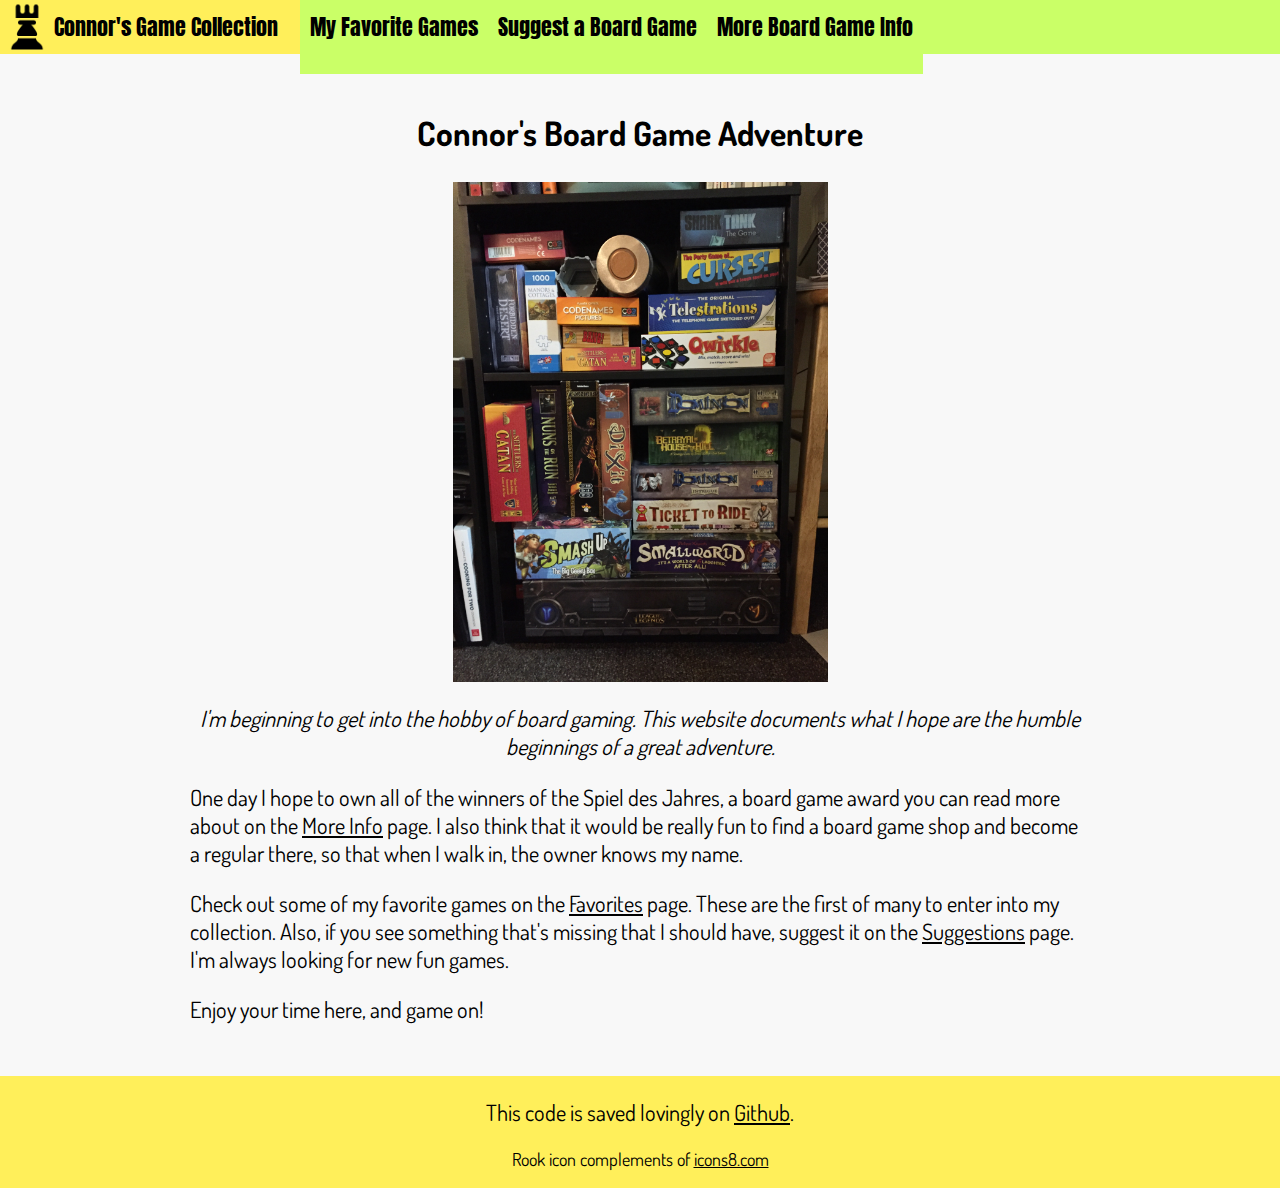
<file: boardgames/index.html>
<!DOCTYPE HTML>
<html>
    <head>
        <title>Board Games</title>
        <link rel="stylesheet" type="text/css" href="/boardgames/style.css"/>
        <link href="https://fonts.googleapis.com/css?family=Anton|Dosis|Rammetto+One" rel="stylesheet">
    </head>
    <body>
        <div class="header">
            <a href="/index.html">
                <div class="logo_box active">
                    <img src="/boardgames/img/Rook.gif" alt="A rook" class="logo_img"/>
                    <div class="logo">Connor's Game Collection</div>
                </div>
            </a>
            <div class="menu">
                <ul>
                    <a href="/boardgames/favorites.html"><li>My Favorite Games</li></a>
                    <a href="/boardgames/suggest.html"><li>Suggest a Board Game</li></a>
                    <a href="/boardgames/moreinfo.html"><li>More Board Game Info</li></a>
                </ul>
            </div>
        </div>
        <div class="body">

            <h2 style="text-align:center;">Connor's Board Game Adventure</h2>
            <img src="/boardgames/img/collection.jpg" alt="My Collection" id="collection"/>
            <p class="intro">I'm beginning to get into the hobby of board gaming. This website documents what I hope are the humble beginnings of a great adventure.</p>
            
            <p> One day I hope to own all of the winners of the Spiel des Jahres, a board game award you can read more about on the <a href="/boardgames/moreinfo.html">More Info</a> page. I also think that it would be really fun to find a board game shop and become a regular there, so that when I walk in, the owner knows my name.</p>

            <p>Check out some of my favorite games on the <a href="/boardgames/favorites.html">Favorites</a> page. These are the first of many to enter into my collection. Also, if you see something that's missing that I should have, suggest it on the <a href="/boardgames/suggest.html">Suggestions</a> page. I'm always looking for new fun games.</p>

            <p>Enjoy your time here, and game on!</p>
        </div>
        <div class="footer">
            <p>This code is saved lovingly on <a href="https://github.com/cweeks12/boardgamesite">Github</a>.</p>
            <p class="attribution">Rook icon complements of <a href="https://icons8.com/">icons8.com</a></p>
        </div>
    </body>
</html>
</file>
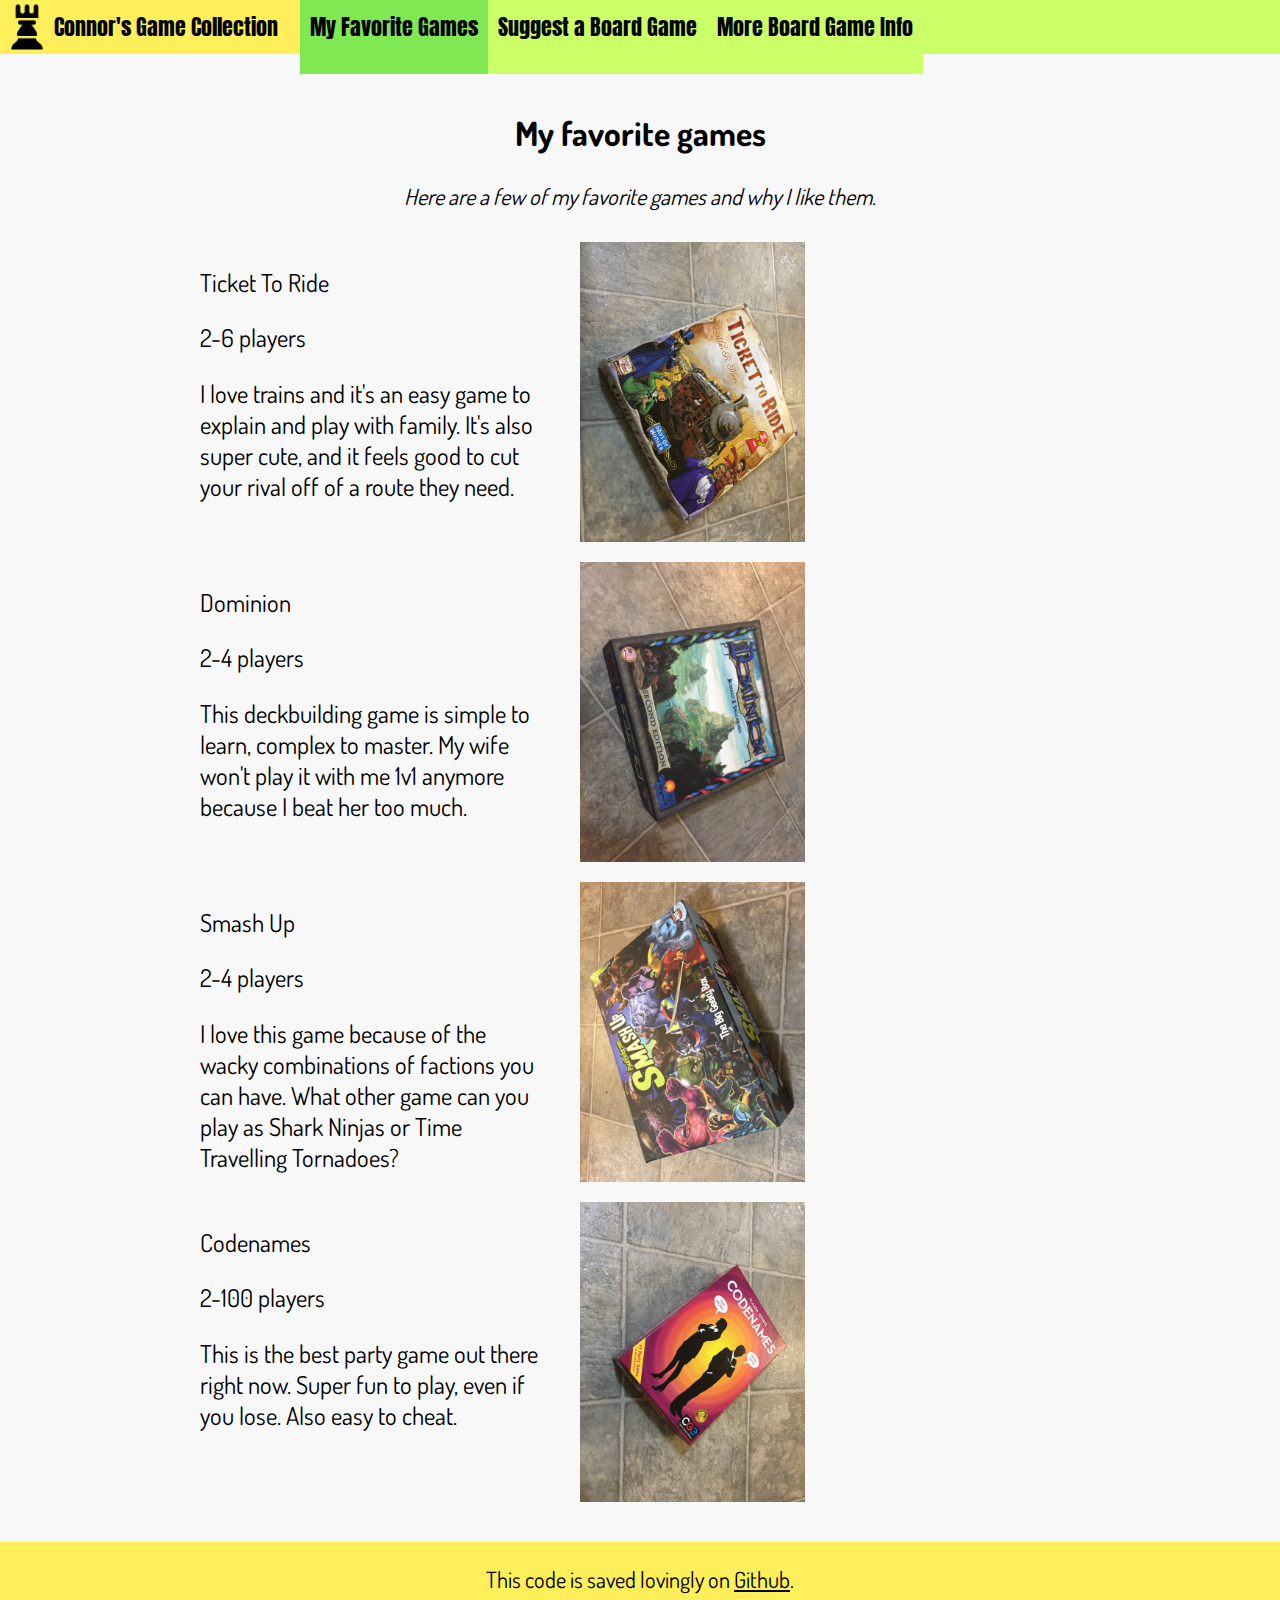
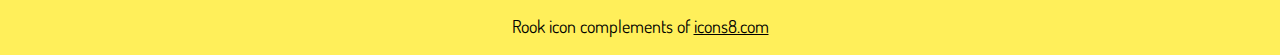
<file: favorites.html>
<!DOCTYPE HTML>
<html>
    <head>
        <title>Board Games</title>
        <link rel="stylesheet" type="text/css" href="style.css"/>
        <link href="https://fonts.googleapis.com/css?family=Anton|Dosis|Rammetto+One" rel="stylesheet">
    </head>
    <body>
        <div class="header">
            <a href="/index.html">
                <div class="logo_box">
                    <img src="/img/Rook.gif" alt="A rook" class="logo_img"/>
                    <div class="logo">Connor's Game Collection</div>
                </div>
            </a>
            <div class="menu">
                <ul>
                    <a href="/favorites.html"><li class="active" >My Favorite Games</li></a>
                    <a href="/suggest.html"><li>Suggest a Board Game</li></a>
                    <a href="/moreinfo.html"><li>More Board Game Info</li></a>
                </ul>
            </div>
        </div>
        <div class="body">

            <h2>My favorite games</h2>
            <p class="intro">Here are a few of my favorite games and why I like them.</p>
            <div class="organized_games">
                <div class="row">
                    <p>Ticket To Ride</p>
                    <p>2-6 players</p>
                    <p>I love trains and it's an easy game to explain and play with family. It's also super cute, and it feels good to cut your rival off of a route they need.</p>
                </div>
                <div class="game_image row">
                    <img src="/img/tickettoride.jpg" class="game_image" alt="Ticket to Ride"/>
                </div>

                <div class="row">
                    <p>Dominion</p>
                    <p>2-4 players</p>
                    <p>This deckbuilding game is simple to learn, complex to master. My wife won't play it with me 1v1 anymore because I beat her too much.</p>
                </div>
                <div class="game_image row">
                    <img src="/img/dominion.jpg" class="game_image" alt="Dominion"/>
                </div>

                <div class="row">
                    <p>Smash Up</p>
                    <p>2-4 players</p>
                    <p>I love this game because of the wacky combinations of factions you can have. What other game can you play as Shark Ninjas or Time Travelling Tornadoes?</p>
                </div>
                <div class="game_image row">
                    <img src="/img/smashup.jpg" class="game_image" alt="Smash Up"/>
                </div>

                <div class="row">
                    <p>Codenames</p>
                    <p>2-100 players</p>
                    <p>This is the best party game out there right now. Super fun to play, even if you lose. Also easy to cheat.</p>
                </div>
                <div class="game_image row">
                    <img src="/img/codenames.jpg" class="game_image" alt="Codenames"/>
                </div>

            </div>
        </div>
        <div class="footer">
            <p>This code is saved lovingly on <a href="https://github.com/cweeks12/boardgamesite">Github</a>.</p>
            <p class="attribution">Rook icon complements of <a href="https://icons8.com/">icons8.com</a></p>
        </div>
    </body>
</html>
</file>
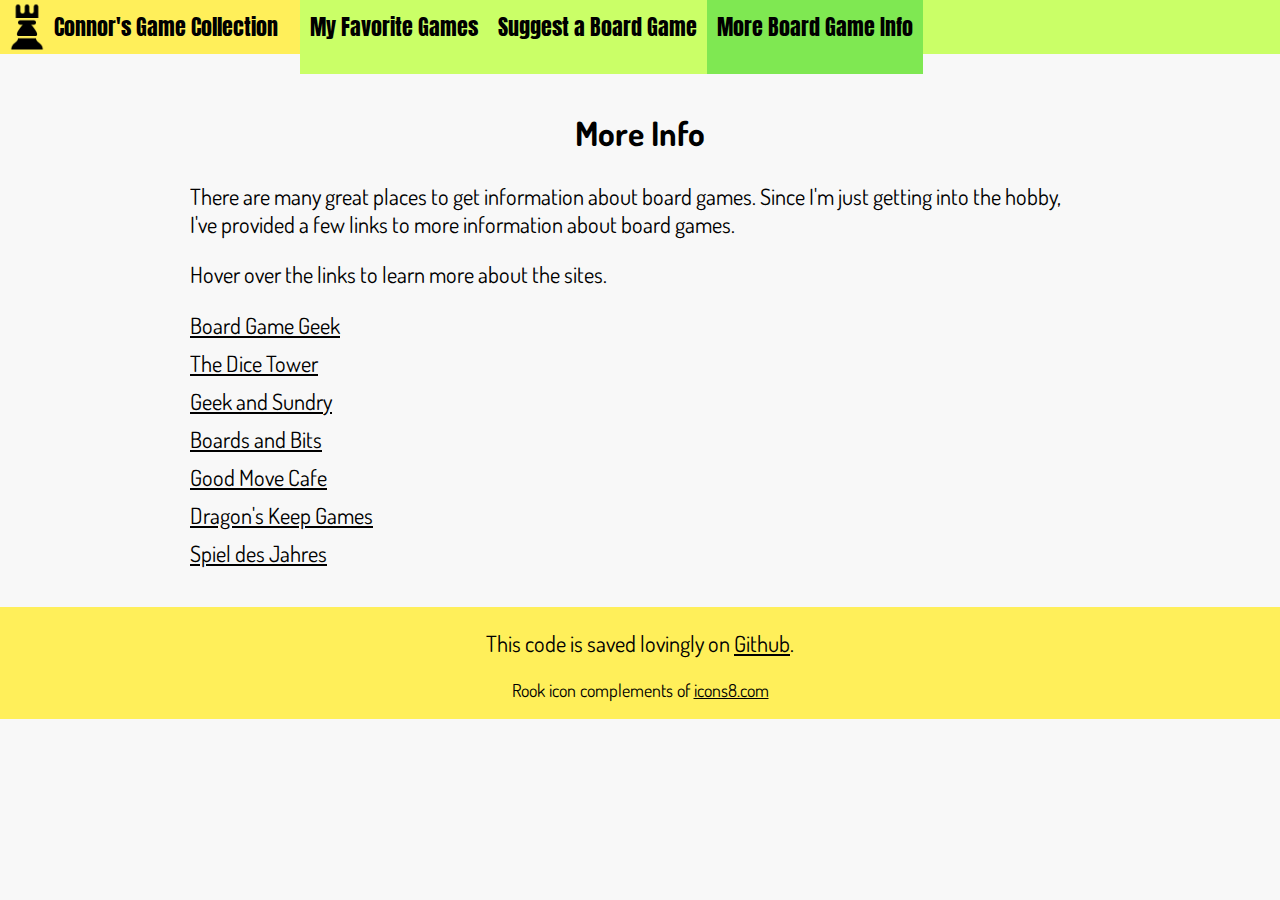
<file: moreinfo.html>
<!DOCTYPE HTML>
<html>
    <head>
        <title>Board Games</title>
        <link rel="stylesheet" type="text/css" href="style.css"/>
        <link href="https://fonts.googleapis.com/css?family=Anton|Dosis|Rammetto+One" rel="stylesheet">
    </head>
    <body>
        <div class="header">
            <a href="/index.html">
                <div class="logo_box">
                    <img src="/img/Rook.gif" alt="A rook" class="logo_img"/>
                    <div class="logo">Connor's Game Collection</div>
                </div>
            </a>
            <div class="menu">
                <ul>
                    <a href="/favorites.html"><li >My Favorite Games</li></a>
                    <a href="/suggest.html"><li >Suggest a Board Game</li></a>
                    <a href="/moreinfo.html"><li class="active" >More Board Game Info</li></a>
                </ul>
            </div>
        </div>
        <div class="body">

            <h2>More Info</h2>

            <p>There are many great places to get information about board games. Since I'm just getting into the hobby, I've provided a few links to more information about board games.</p>
            <p>Hover over the links to learn more about the sites.</p>
            <div class="organizer">
                <div class="hidden_link">
                    <a href="https://boardgamegeek.com">Board Game Geek</a>
                    <div class="tooltip">A forum site that has ratings and discussion of specific board games.</div>
                </div>
                
                <div class="hidden_link">
                    <a href="http://www.dicetower.com/">The Dice Tower</a>
                    <div class="tooltip">A group of Youtubers that rate, play, and muse about board games. My favorite channel.</div>
                </div>

                <div class="hidden_link">
                    <a href="https://geekandsundry.com/">Geek and Sundry</a>
                    <div class="tooltip">The epicenter of gaming and lifestyle for pop culture fans with an independent spirit.</div>
                </div>

                <div class="hidden_link">
                    <a href="http://www.boardsandbits.com/">Boards and Bits</a>
                    <div class="tooltip">A site devoted to buying, selling, and trading board games.</div>
                </div>

                <div class="hidden_link">
                    <a href="http://goodmovecafe.com/">Good Move Cafe</a>
                    <div class="tooltip">Local Provo "Board Game Cafe" where you can play and eat.</div>
                </div>

                <div class="hidden_link">
                    <a href="http://www.dragonskeep.com/">Dragon's Keep Games</a>
                    <div class="tooltip">Utah Valley game and comic store.</div>
                </div>

                <div class="hidden_link">
                    <a href="http://spieldesjahres.com/en">Spiel des Jahres</a>
                    <div class="tooltip">The most prestigious award in board games. Lists of the winners and the nominees.</div>
                </div>
            </div>
        </div>
        <div class="footer">
            <p>This code is saved lovingly on <a href="https://github.com/cweeks12/boardgamesite">Github</a>.</p>
            <p class="attribution">Rook icon complements of <a href="https://icons8.com/">icons8.com</a></p>
        </div>
    </body>
</html>
</file>
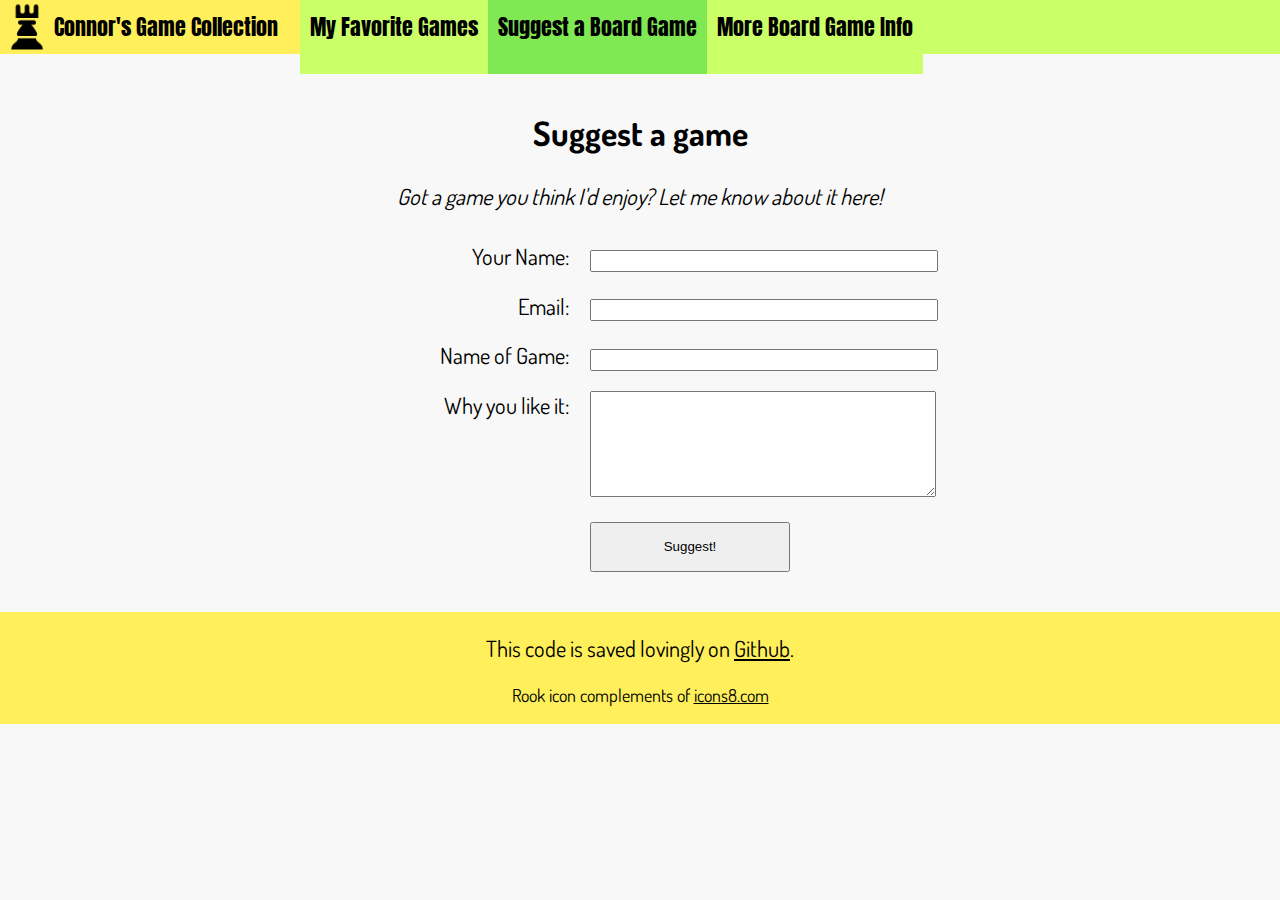
<file: suggest.html>
<!DOCTYPE HTML>
<html>
    <head>
        <title>Board Games</title>
        <link rel="stylesheet" type="text/css" href="style.css"/>
        <link href="https://fonts.googleapis.com/css?family=Anton|Dosis|Rammetto+One" rel="stylesheet">
    </head>
    <body>
        <div class="header">
            <a href="/index.html">
                <div class="logo_box">
                    <img src="/img/Rook.gif" alt="A rook" class="logo_img"/>
                    <div class="logo">Connor's Game Collection</div>
                </div>
            </a>
            <div class="menu">
                <ul>
                    <a href="/favorites.html"><li >My Favorite Games</li></a>
                    <a href="/suggest.html"><li class="active">Suggest a Board Game</li></a>
                    <a href="/moreinfo.html"><li>More Board Game Info</li></a>
                </ul>
            </div>
        </div>
        <div class="body">

            <h2 style="text-align: center;">Suggest a game</h2>
            <p class="intro">Got a game you think I'd enjoy? Let me know about it here!</p>

            <form class="organized">
                <div>Your Name:</div>
                <div><input name="name" type="input"/></div>
                <div>Email:</div>
                <div><input name="email" type="input"/></div>
                <div>Name of Game:</div>
                <div><input name="game" type="input"/></div>
                <div>Why you like it:</div>
                <div><textarea name="why"></textarea></input></div>
                <div class="submit"><input type="submit" value="Suggest!" class="submit_button"/></div>
            </form>
        </div>
        <div class="footer">
            <p>This code is saved lovingly on <a href="https://github.com/cweeks12/boardgamesite">Github</a>.</p>
            <p class="attribution">Rook icon complements of <a href="https://icons8.com/">icons8.com</a></p>
        </div>
    </body>
</html>
</file>
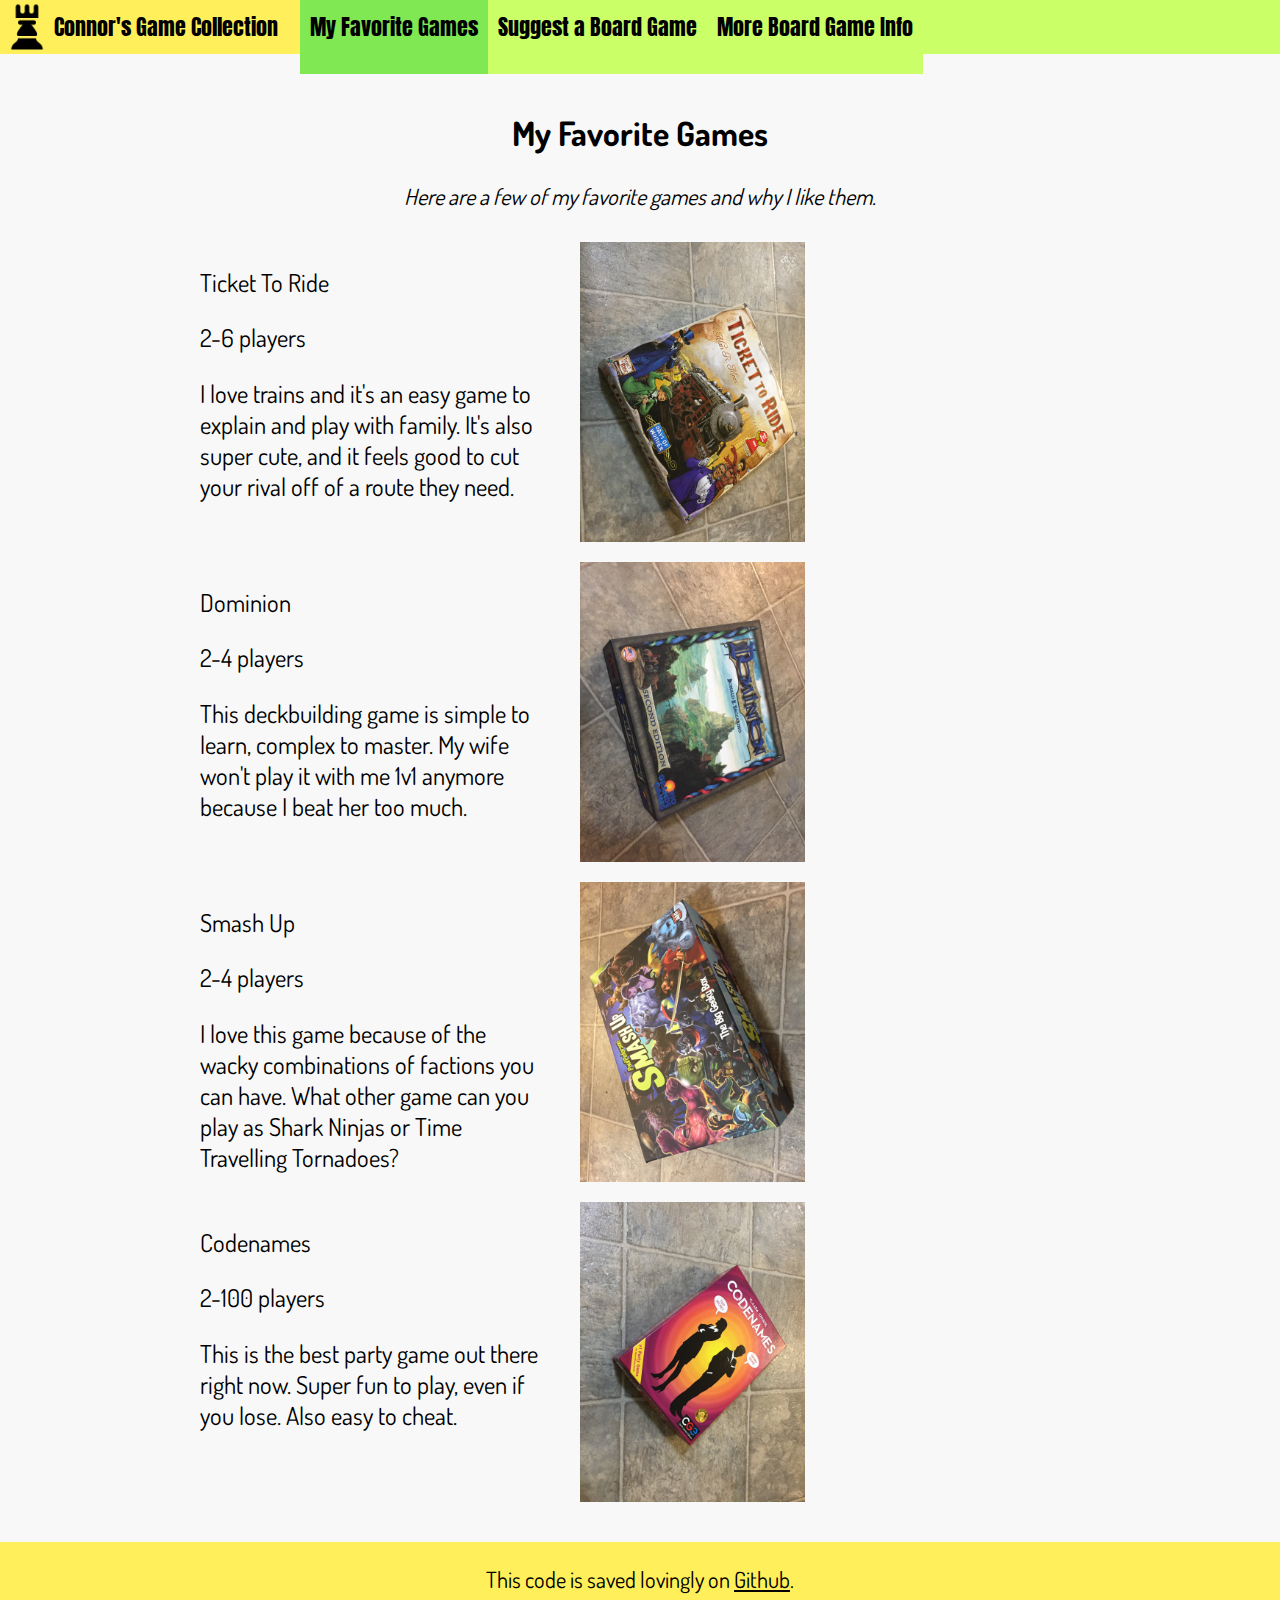
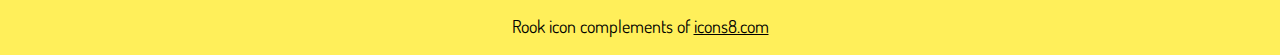
<file: boardgames/favorites.html>
<!DOCTYPE HTML>
<html>
    <head>
        <title>Board Games</title>
        <link rel="stylesheet" type="text/css" href="/boardgames/style.css"/>
        <link href="https://fonts.googleapis.com/css?family=Anton|Dosis|Rammetto+One" rel="stylesheet">
    </head>
    <body>
        <div class="header">
            <a href="/boardgames/index.html">
                <div class="logo_box">
                    <img src="/boardgames/img/Rook.gif" alt="A rook" class="logo_img"/>
                    <div class="logo">Connor's Game Collection</div>
                </div>
            </a>
            <div class="menu">
                <ul>
                    <a href="/boardgames/favorites.html"><li class="active" >My Favorite Games</li></a>
                    <a href="/boardgames/suggest.html"><li>Suggest a Board Game</li></a>
                    <a href="/boardgames/moreinfo.html"><li>More Board Game Info</li></a>
                </ul>
            </div>
        </div>
        <div class="body">

            <h2>My Favorite Games</h2>
            <p class="intro">Here are a few of my favorite games and why I like them.</p>
            <div class="organized_games">
                <div class="row">
                    <p>Ticket To Ride</p>
                    <p>2-6 players</p>
                    <p>I love trains and it's an easy game to explain and play with family. It's also super cute, and it feels good to cut your rival off of a route they need.</p>
                </div>
                <div class="game_image row">
                    <img src="/boardgames/img/tickettoride.jpg" class="game_image" alt="Ticket to Ride"/>
                </div>

                <div class="row">
                    <p>Dominion</p>
                    <p>2-4 players</p>
                    <p>This deckbuilding game is simple to learn, complex to master. My wife won't play it with me 1v1 anymore because I beat her too much.</p>
                </div>
                <div class="game_image row">
                    <img src="/boardgames/img/dominion.jpg" class="game_image" alt="Dominion"/>
                </div>

                <div class="row">
                    <p>Smash Up</p>
                    <p>2-4 players</p>
                    <p>I love this game because of the wacky combinations of factions you can have. What other game can you play as Shark Ninjas or Time Travelling Tornadoes?</p>
                </div>
                <div class="game_image row">
                    <img src="/boardgames/img/smashup.jpg" class="game_image" alt="Smash Up"/>
                </div>

                <div class="row">
                    <p>Codenames</p>
                    <p>2-100 players</p>
                    <p>This is the best party game out there right now. Super fun to play, even if you lose. Also easy to cheat.</p>
                </div>
                <div class="game_image row">
                    <img src="/boardgames/img/codenames.jpg" class="game_image" alt="Codenames"/>
                </div>

            </div>
        </div>
        <div class="footer">
            <p>This code is saved lovingly on <a href="https://github.com/cweeks12/boardgamesite">Github</a>.</p>
            <p class="attribution">Rook icon complements of <a href="https://icons8.com/">icons8.com</a></p>
        </div>
    </body>
</html>
</file>
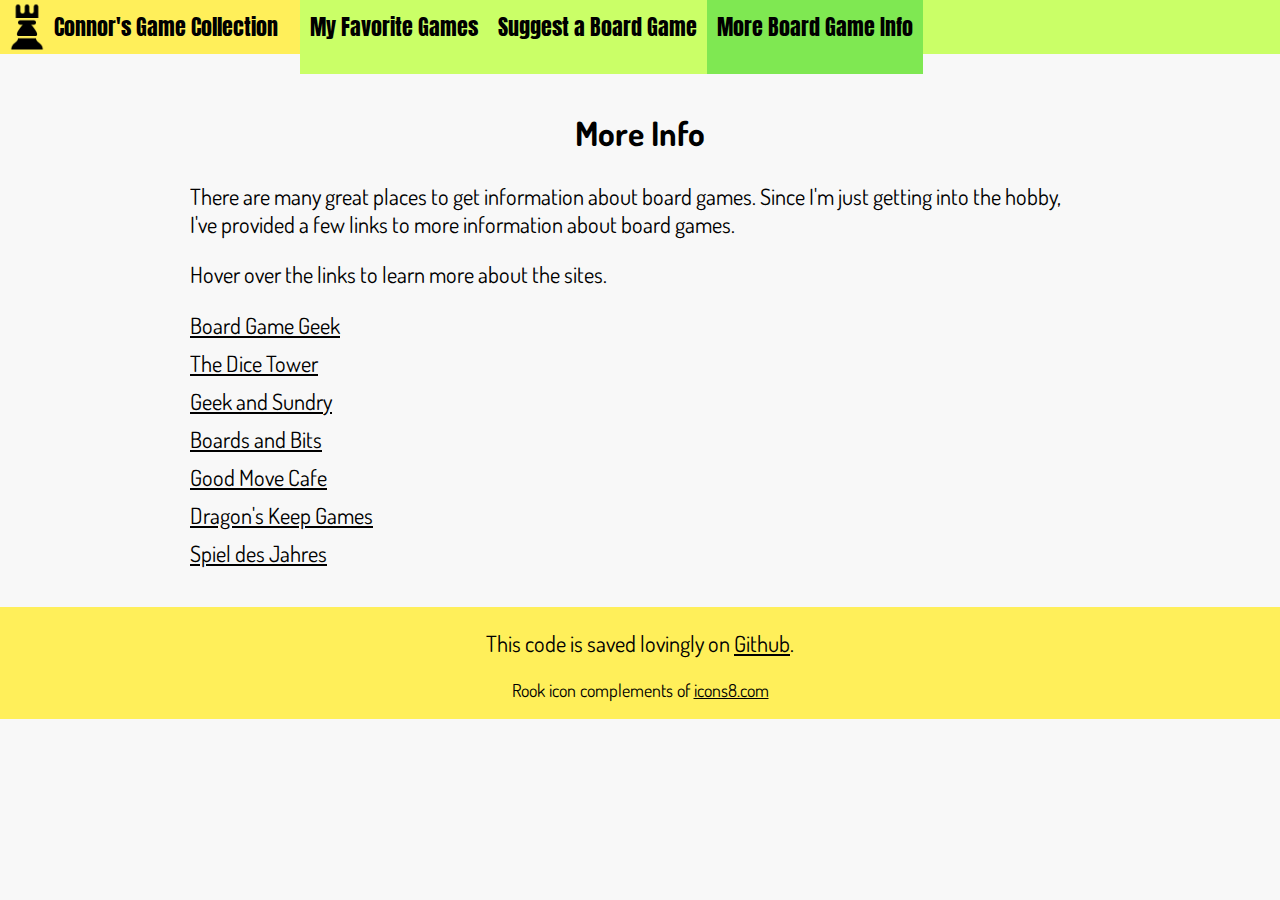
<file: boardgames/moreinfo.html>
<!DOCTYPE HTML>
<html>
    <head>
        <title>Board Games</title>
        <link rel="stylesheet" type="text/css" href="/boardgames/style.css"/>
        <link href="https://fonts.googleapis.com/css?family=Anton|Dosis|Rammetto+One" rel="stylesheet">
    </head>
    <body>
        <div class="header">
            <a href="/boardgames/index.html">
                <div class="logo_box">
                    <img src="/boardgames/img/Rook.gif" alt="A rook" class="logo_img"/>
                    <div class="logo">Connor's Game Collection</div>
                </div>
            </a>
            <div class="menu">
                <ul>
                    <a href="/boardgames/favorites.html"><li >My Favorite Games</li></a>
                    <a href="/boardgames/suggest.html"><li >Suggest a Board Game</li></a>
                    <a href="/boardgames/moreinfo.html"><li class="active" >More Board Game Info</li></a>
                </ul>
            </div>
        </div>
        <div class="body">

            <h2>More Info</h2>

            <p>There are many great places to get information about board games. Since I'm just getting into the hobby, I've provided a few links to more information about board games.</p>
            <p>Hover over the links to learn more about the sites.</p>
            <div class="organizer">
                <div class="hidden_link">
                    <a href="https://boardgamegeek.com">Board Game Geek</a>
                    <div class="tooltip">A forum site that has ratings and discussion of specific board games.</div>
                </div>
                
                <div class="hidden_link">
                    <a href="http://www.dicetower.com/">The Dice Tower</a>
                    <div class="tooltip">A group of Youtubers that rate, play, and muse about board games. My favorite channel.</div>
                </div>

                <div class="hidden_link">
                    <a href="https://geekandsundry.com/">Geek and Sundry</a>
                    <div class="tooltip">The epicenter of gaming and lifestyle for pop culture fans with an independent spirit.</div>
                </div>

                <div class="hidden_link">
                    <a href="http://www.boardsandbits.com/">Boards and Bits</a>
                    <div class="tooltip">A site devoted to buying, selling, and trading board games.</div>
                </div>

                <div class="hidden_link">
                    <a href="http://goodmovecafe.com/">Good Move Cafe</a>
                    <div class="tooltip">Local Provo "Board Game Cafe" where you can play and eat.</div>
                </div>

                <div class="hidden_link">
                    <a href="http://www.dragonskeep.com/">Dragon's Keep Games</a>
                    <div class="tooltip">Utah Valley game and comic store.</div>
                </div>

                <div class="hidden_link">
                    <a href="http://spieldesjahres.com/en">Spiel des Jahres</a>
                    <div class="tooltip">The most prestigious award in board games. Lists of the winners and the nominees.</div>
                </div>
            </div>
        </div>
        <div class="footer">
            <p>This code is saved lovingly on <a href="https://github.com/cweeks12/boardgamesite">Github</a>.</p>
            <p class="attribution">Rook icon complements of <a href="https://icons8.com/">icons8.com</a></p>
        </div>
    </body>
</html>
</file>
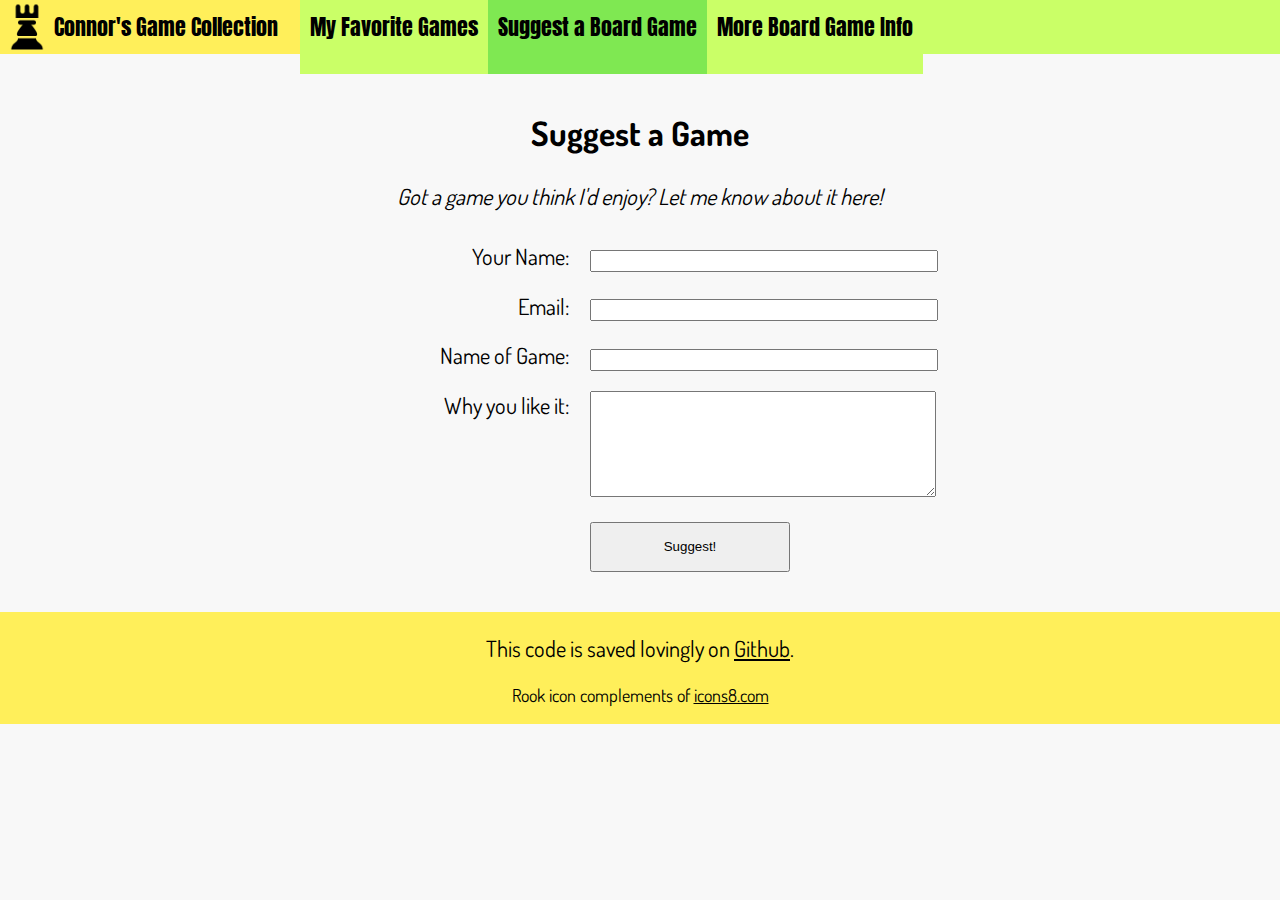
<file: boardgames/suggest.html>
<!DOCTYPE HTML>
<html>
    <head>
        <title>Board Games</title>
        <link rel="stylesheet" type="text/css" href="/boardgames/style.css"/>
        <link href="https://fonts.googleapis.com/css?family=Anton|Dosis|Rammetto+One" rel="stylesheet">
    </head>
    <body>
        <div class="header">
            <a href="/boardgames/index.html">
                <div class="logo_box">
                    <img src="/boardgames/img/Rook.gif" alt="A rook" class="logo_img"/>
                    <div class="logo">Connor's Game Collection</div>
                </div>
            </a>
            <div class="menu">
                <ul>
                    <a href="/boardgames/favorites.html"><li >My Favorite Games</li></a>
                    <a href="/boardgames/suggest.html"><li class="active">Suggest a Board Game</li></a>
                    <a href="/boardgames/moreinfo.html"><li>More Board Game Info</li></a>
                </ul>
            </div>
        </div>
        <div class="body">

            <h2 style="text-align: center;">Suggest a Game</h2>
            <p class="intro">Got a game you think I'd enjoy? Let me know about it here!</p>

            <form class="organized">
                <div>Your Name:</div>
                <div><input name="name" type="input"/></div>
                <div>Email:</div>
                <div><input name="email" type="input"/></div>
                <div>Name of Game:</div>
                <div><input name="game" type="input"/></div>
                <div>Why you like it:</div>
                <div><textarea name="why"></textarea></input></div>
                <div class="submit"><input type="submit" value="Suggest!" class="submit_button"/></div>
            </form>
        </div>
        <div class="footer">
            <p>This code is saved lovingly on <a href="https://github.com/cweeks12/boardgamesite">Github</a>.</p>
            <p class="attribution">Rook icon complements of <a href="https://icons8.com/">icons8.com</a></p>
        </div>
    </body>
</html>
</file>
<file: boardgames/style.css>
body {
    display: grid;

    grid-template-areas:
    "header"
    "body"
    "footer";
    grid-gap: 30px;
    font-size: 1.4em;
    margin: 0px;
    background-color:#F8F8F8;
}

/* COLORS:
 * bright green: #5AFF61 
 * minty green: #7FE852
 * yellow green: #CAFF67
 * mustard yellow: #E8E852
 * light yellow: #FFEF5A
 */

.header{
    grid-area: header;
    font-family: 'Anton', sans-serif;
    padding 10px;
    background-color: #CAFF67;
}

.header a{
    color: inherit;
    text-style: none;
}

.body {
    font-family: 'Dosis', sans-serif;
    grid-area: body;
    width: 900px;
    margin-left: auto;
    margin-right: auto;
    overflow: hidden;
}

.footer {
    font-family: 'Dosis', sans-serif;
    background-color: #FFEF5A;
    grid-area: footer;
    text-align: center;
    font-size: 1em;
}

.footer a{
    color: #000;
}

.footer .attribution {
    font-size: .8em;
}

.logo_box {
    width: 300px;
    display: block;
    float: left;
}

.logo {
    font-family: 'Anton', sans-serif;
    margin-top: auto;
    margin-bottom: auto;
    padding: 10px;
}

.logo_img {
    display: block;
    width: 54px;
    float: left;
}

.menu {
    font-family: 'Anton', sans-serif;
    height: 100%;
}

.menu ul {
    display: block;
    height: 100%;
    margin-top: 0px;
    margin-bottom: auto;

}

.menu ul li {
    display: block;
    list-style: none;
    float: left;
    background-color: #CAFF67;
    padding: 10px;
    height: 100%;
}


.menu ul li.active {
    background-color: #7FE852;
}


.menu ul li a{
    text-decoration: none;
}

.menu ul li:hover{
    background-color: #FFEF5A;
}

.logo_box:hover{
    background-color: #FFEF5A;
}

.active{
    background-color: #7FE852;
}

.organizer {
    display: grid;
    grid-columns: 1fr;
}

.hidden_link{
    display: block;
    margin-bottom: 10px;
    width: 100%;
}

.hidden_link a{
    float: left;
    margin-right: 10px;
    color: #000;
}

.hidden_link:hover > div.tooltip {
    float:left;
    display: inherit;
    background-color:#5AFF61;
}

.tooltip{
    display: none;
}

a {
    color: black;
}

.intro {
    font-style: oblique;
    text-align: center;
}

.organized {
    display: grid;
    grid-template-columns: 2fr 3fr;
    width:600px;
    margin-left: auto;
    margin-right:auto;
}

.organized div{
    width=100%;
    padding: 10px;
    text-align: right;
}

.organized input {
    width:100%;
    height: 1.2em;
}

input.submit_button {
    height: 50px;
    width: 200px;
    margin-left: auto;
    margin-right: auto;
}

textarea{
    width: 100%;
    height: 100px;
}

.submit {
    grid-column: span 2;
    width: 300px;
    margin-left: auto;
    margin-right: auto;
}

.organized_games {
    width: 900px;
    display: grid;
    grid-template-columns: 2fr 3fr;
    margin-left: auto;
    margin-right:auto;
}

.organized_games .row {
    height: 300px;
    padding: 10px;
}

.organized_games div p {
    font-size: 1.1em;
}

.game_image {
    height: 100%;
    display: block;
    margin-left: 10px;
    margin-right: auto;
}

#collection {
    height: 500px;
    display: block;
    margin-left: auto;
    margin-right: auto;
}

h2 {
    text-align: center;
}
</file>
<file: style.css>
body {
    display: grid;

    grid-template-areas:
    "header"
    "body"
    "footer";
    grid-gap: 30px;
    font-size: 1.4em;
    margin: 0px;
    background-color:#F8F8F8;
}

/* COLORS:
 * bright green: #5AFF61 
 * minty green: #7FE852
 * yellow green: #CAFF67
 * mustard yellow: #E8E852
 * light yellow: #FFEF5A
 */

.header{
    grid-area: header;
    font-family: 'Anton', sans-serif;
    padding 10px;
    background-color: #CAFF67;
}

.header a{
    color: inherit;
    text-style: none;
}

.body {
    font-family: 'Dosis', sans-serif;
    grid-area: body;
    width: 900px;
    margin-left: auto;
    margin-right: auto;
    overflow: hidden;
}

.footer {
    font-family: 'Dosis', sans-serif;
    background-color: #FFEF5A;
    grid-area: footer;
    text-align: center;
    font-size: 1em;
}

.footer a{
    color: #000;
}

.footer .attribution {
    font-size: .8em;
}

.logo_box {
    width: 300px;
    display: block;
    float: left;
}

.logo {
    font-family: 'Anton', sans-serif;
    margin-top: auto;
    margin-bottom: auto;
    padding: 10px;
}

.logo_img {
    display: block;
    width: 54px;
    float: left;
}

.menu {
    font-family: 'Anton', sans-serif;
    height: 100%;
}

.menu ul {
    display: block;
    height: 100%;
    margin-top: 0px;
    margin-bottom: auto;

}

.menu ul li {
    display: block;
    list-style: none;
    float: left;
    background-color: #CAFF67;
    padding: 10px;
    height: 100%;
}


.menu ul li.active {
    background-color: #7FE852;
}


.menu ul li a{
    text-decoration: none;
}

.menu ul li:hover{
    background-color: #FFEF5A;
}

.logo_box:hover{
    background-color: #FFEF5A;
}

.active{
    background-color: #7FE852;
}

.organizer {
    display: grid;
    grid-columns: 1fr;
}

.hidden_link{
    display: block;
    margin-bottom: 10px;
    width: 100%;
}

.hidden_link a{
    float: left;
    margin-right: 10px;
    color: #000;
}

.hidden_link:hover > div.tooltip {
    float:left;
    display: inherit;
    background-color:#5AFF61;
}

.tooltip{
    display: none;
}

a {
    color: black;
}

.intro {
    font-style: oblique;
    text-align: center;
}

.organized {
    display: grid;
    grid-template-columns: 2fr 3fr;
    width:600px;
    margin-left: auto;
    margin-right:auto;
}

.organized div{
    width=100%;
    padding: 10px;
    text-align: right;
}

.organized input {
    width:100%;
    height: 1.2em;
}

input.submit_button {
    height: 50px;
    width: 200px;
    margin-left: auto;
    margin-right: auto;
}

textarea{
    width: 100%;
    height: 100px;
}

.submit {
    grid-column: span 2;
    width: 300px;
    margin-left: auto;
    margin-right: auto;
}

.organized_games {
    width: 900px;
    display: grid;
    grid-template-columns: 2fr 3fr;
    margin-left: auto;
    margin-right:auto;
}

.organized_games .row {
    height: 300px;
    padding: 10px;
}

.organized_games div p {
    font-size: 1.1em;
}

.game_image {
    height: 100%;
    display: block;
    margin-left: 10px;
    margin-right: auto;
}

#collection {
    height: 500px;
    display: block;
    margin-left: auto;
    margin-right: auto;
}

h2 {
    text-align: center;
}
</file>
